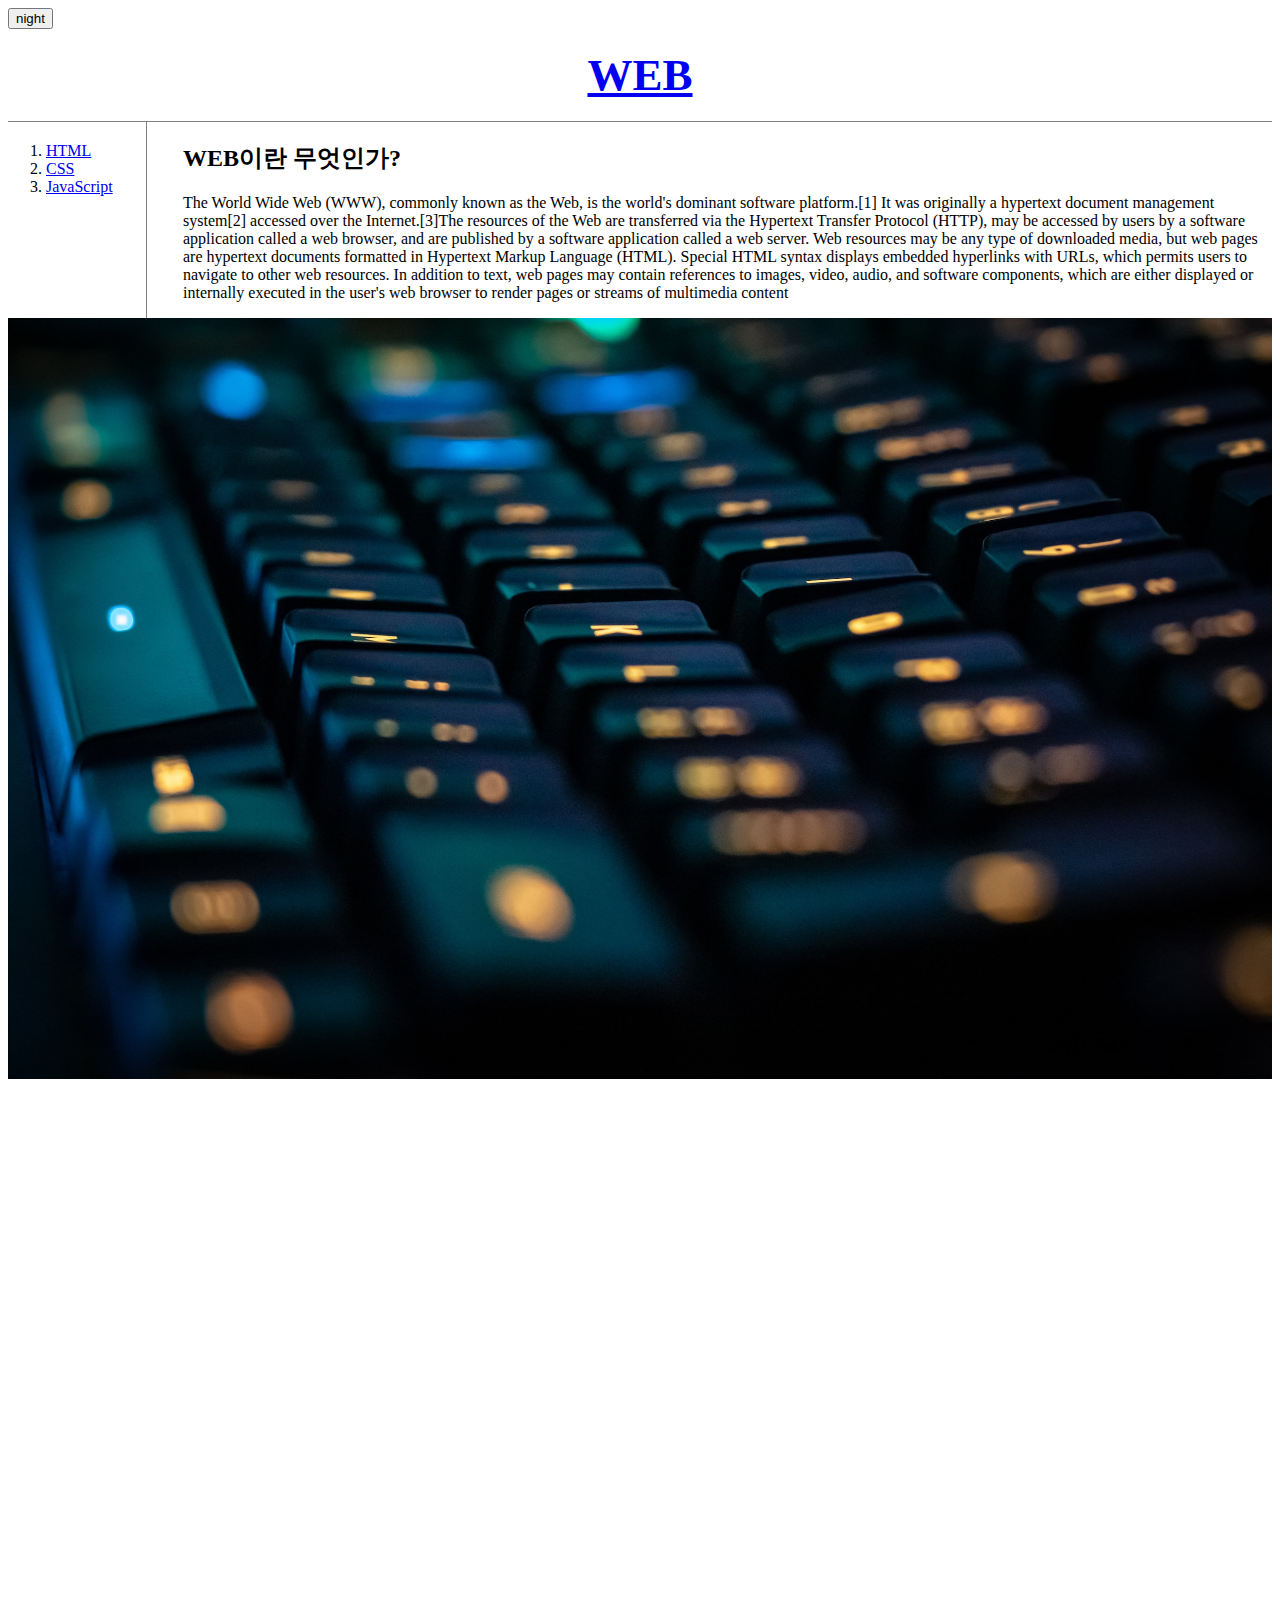
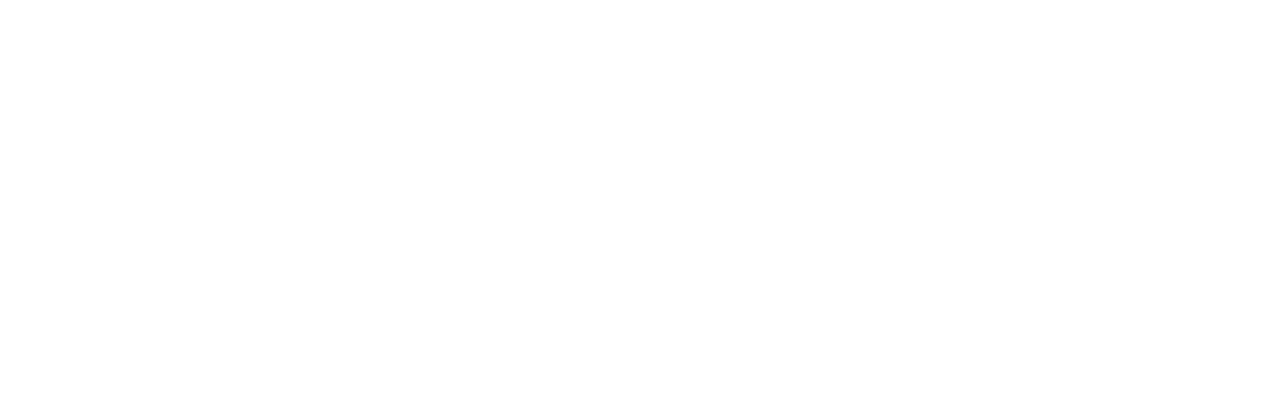
<file: index.html>
<!DOCTYPE html>
<html lang="kr">

<head>
  <meta charset="UTF-8">
  <meta http-equiv="X-UA-Compatible" content="IE=edge">
  <meta name="viewport" content="width=device-width, initial-scale=1.0">
  <title>WEB</title>
  <link rel="stylesheet" href="style.css">
  <script src="colors.js"></script>
  <script src="https://ajax.googleapis.com/ajax/libs/jquery/3.6.1/jquery.min.js"></script>

  <!--Start of Tawk.to Script-->
  <script type="text/javascript">
    var Tawk_API = Tawk_API || {}, Tawk_LoadStart = new Date();
    (function () {
      var s1 = document.createElement("script"), s0 = document.getElementsByTagName("script")[0];
      s1.async = true;
      s1.src = 'https://embed.tawk.to/6333a5e337898912e96ba9be/1ge0s00ij';
      s1.charset = 'UTF-8';
      s1.setAttribute('crossorigin', '*');
      s0.parentNode.insertBefore(s1, s0);
    })();
  </script>
  <!--End of Tawk.to Script-->

  <!-- Google tag (gtag.js) -->
  <script async src="https://www.googletagmanager.com/gtag/js?id=G-80YY9DXPR9"></script>
  <script>
    window.dataLayer = window.dataLayer || [];
    function gtag() { dataLayer.push(arguments); }
    gtag('js', new Date());
    gtag('config', 'G-80YY9DXPR9');
  </script>
</head>

<body>
  <input type="button" value="night" onclick="nightDayHandler(this)">
  <h1><a href="index.html">WEB</a></h1>
  <div id="grid">
    <ol>
      <li><a href="1.html">HTML</a></li>
      <li><a href="2.html">CSS</a></li>
      <li><a href="3.html">JavaScript</a></li>
    </ol>
    <div id="article">
      <h2>WEB이란 무엇인가?</h2>
      <p>
        The World Wide Web (WWW), commonly known as the Web, is the world's dominant software platform.[1] It was
        originally a hypertext document management system[2] accessed over the Internet.[3]The resources of the Web are
        transferred via the Hypertext Transfer Protocol (HTTP), may be accessed by users by a software application
        called a web browser, and are published by a software application called a web server. Web resources may be any
        type of downloaded media, but web pages are hypertext documents formatted in Hypertext Markup Language (HTML).
        Special HTML syntax displays embedded hyperlinks with URLs, which permits users to navigate to other web
        resources. In addition to text, web pages may contain references to images, video, audio, and software
        components, which are either displayed or internally executed in the user's web browser to render pages or
        streams of multimedia content
      </p>
    </div>
  </div>
  <img src="/img/keyboard01.jpg" width="100%">
  <iframe width="100%" height="900px" src="https://www.youtube.com/embed/5hTaTrJowJk" title="YouTube video player"
    frameborder="0" allow="accelerometer; autoplay; clipboard-write; encrypted-media; gyroscope; picture-in-picture"
    allowfullscreen></iframe>
  <div id="disqus_thread"></div>
  <script>
    /**
    *  RECOMMENDED CONFIGURATION VARIABLES: EDIT AND UNCOMMENT THE SECTION BELOW TO INSERT DYNAMIC VALUES FROM YOUR PLATFORM OR CMS.
    *  LEARN WHY DEFINING THESE VARIABLES IS IMPORTANT: https://disqus.com/admin/universalcode/#configuration-variables    */
    /*
    var disqus_config = function () {
    this.page.url = PAGE_URL;  // Replace PAGE_URL with your page's canonical URL variable
    this.page.identifier = PAGE_IDENTIFIER; // Replace PAGE_IDENTIFIER with your page's unique identifier variable
    };
    */
    (function () { // DON'T EDIT BELOW THIS LINE
      var d = document, s = d.createElement('script');
      s.src = 'https://cezno.disqus.com/embed.js';
      s.setAttribute('data-timestamp', +new Date());
      (d.head || d.body).appendChild(s);
    })();
  </script>
  <noscript>Please enable JavaScript to view the <a href="https://disqus.com/?ref_noscript">comments powered by
      Disqus.</a></noscript>
</body>

</html>
</file>
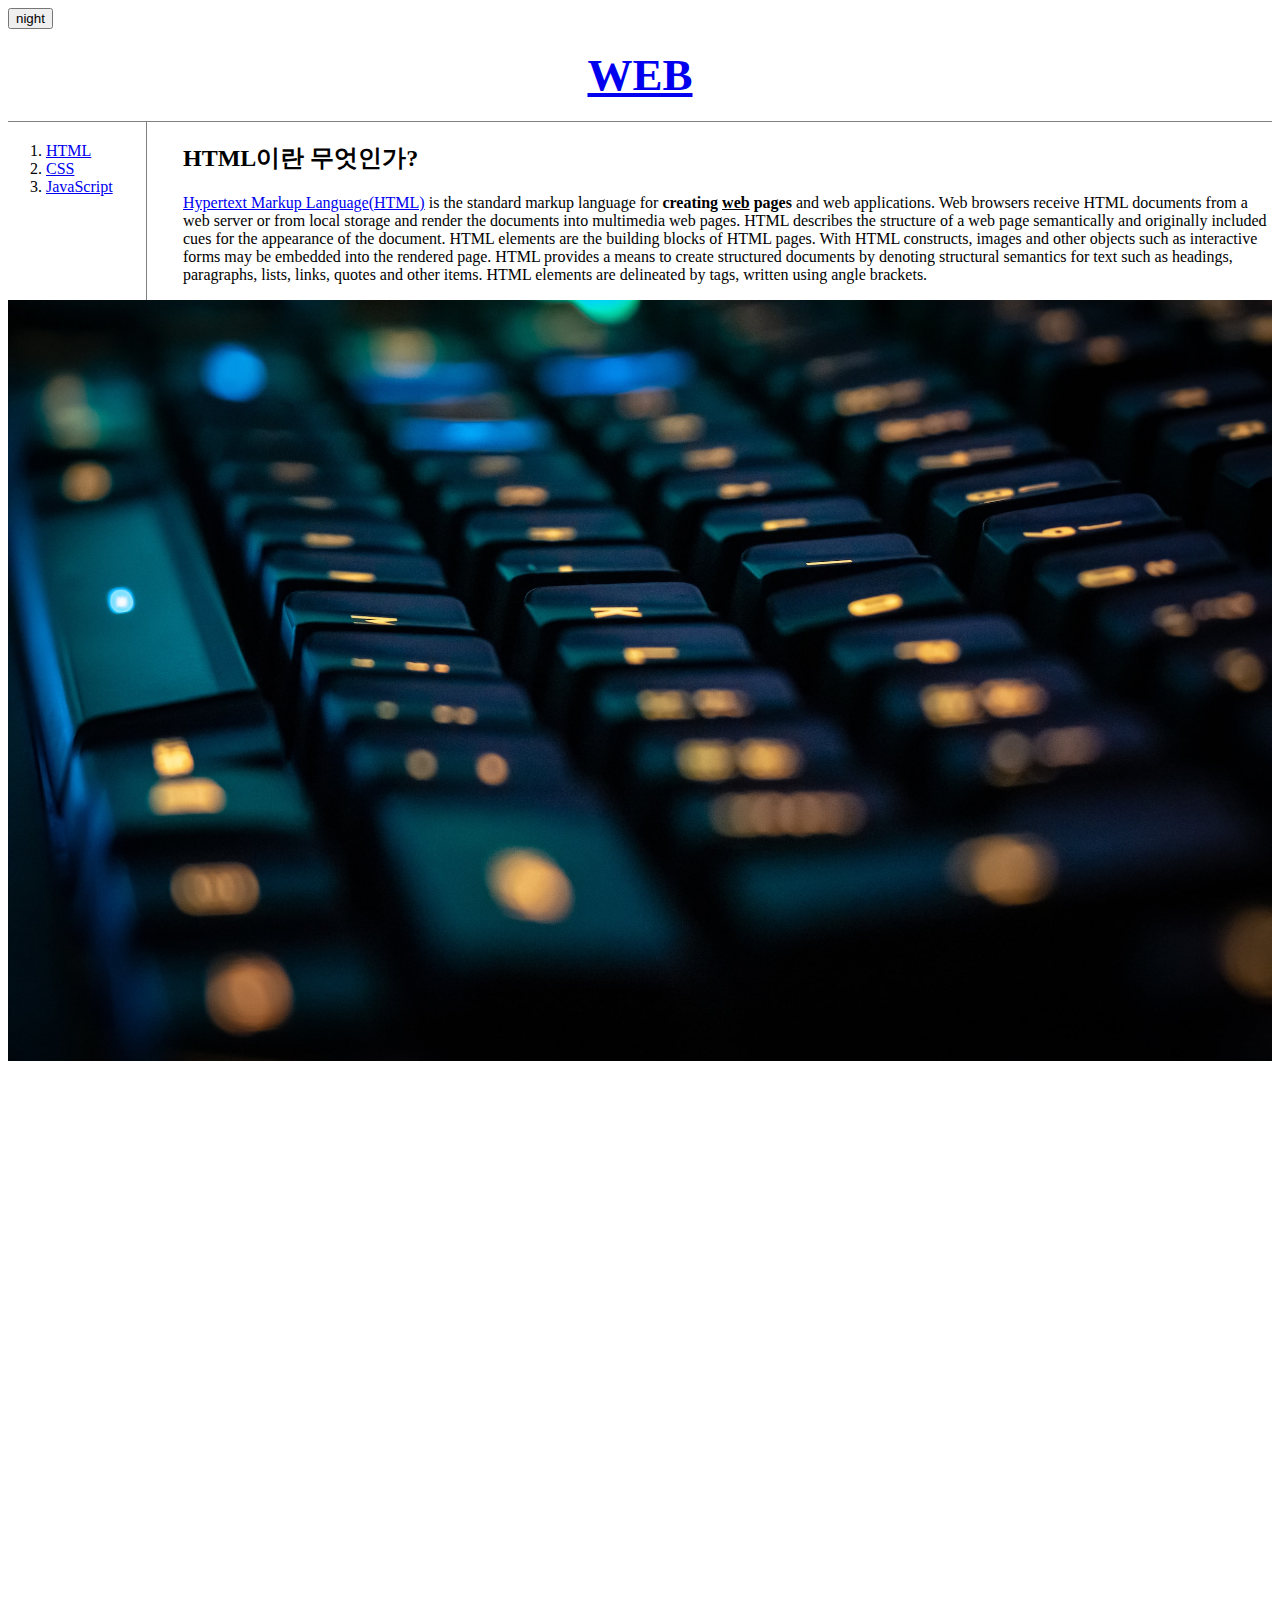
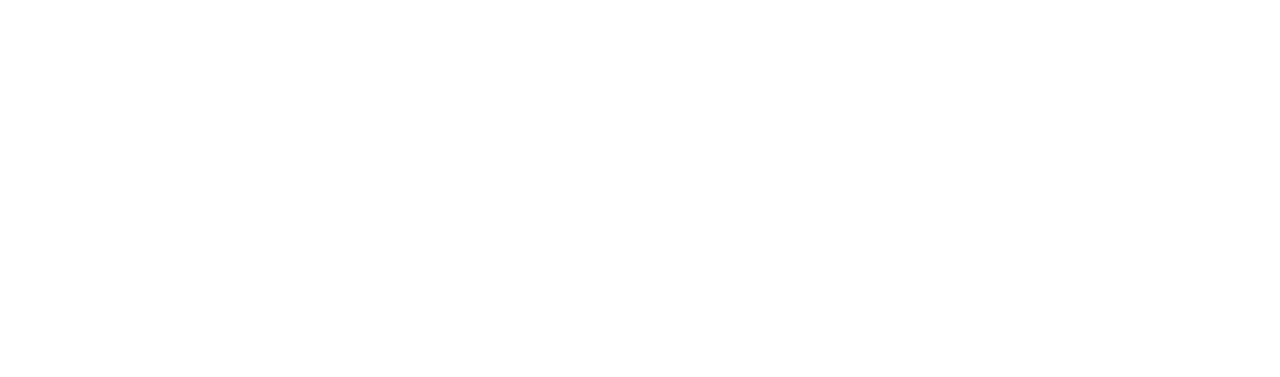
<file: 1.html>
<!DOCTYPE html>
<html lang="kr">

<head>
  <meta charset="UTF-8">
  <meta http-equiv="X-UA-Compatible" content="IE=edge">
  <meta name="viewport" content="width=device-width, initial-scale=1.0">
  <title>HTML</title>
  <link rel="stylesheet" href="style.css">
  <script src="colors.js"></script>
  <script src="https://ajax.googleapis.com/ajax/libs/jquery/3.6.1/jquery.min.js"></script>

  <!--Start of Tawk.to Script-->
  <script type="text/javascript">
    var Tawk_API = Tawk_API || {}, Tawk_LoadStart = new Date();
    (function () {
      var s1 = document.createElement("script"), s0 = document.getElementsByTagName("script")[0];
      s1.async = true;
      s1.src = 'https://embed.tawk.to/6333a5e337898912e96ba9be/1ge0s00ij';
      s1.charset = 'UTF-8';
      s1.setAttribute('crossorigin', '*');
      s0.parentNode.insertBefore(s1, s0);
    })();
  </script>
  <!--End of Tawk.to Script-->

  <!-- Google tag (gtag.js) -->
  <script async src="https://www.googletagmanager.com/gtag/js?id=G-80YY9DXPR9"></script>
  <script>
    window.dataLayer = window.dataLayer || [];
    function gtag() { dataLayer.push(arguments); }
    gtag('js', new Date());
    gtag('config', 'G-80YY9DXPR9');
  </script>
</head>

<body>
  <input type="button" value="night" onclick="nightDayHandler(this);">
  <h1><a href="index.html">WEB</a></h1>
  <div id="grid">
    <ol>
      <li><a href="1.html">HTML</a></li>
      <li><a href="2.html">CSS</a></li>
      <li><a href="3.html">JavaScript</a></li>
    </ol>
    <div id="article">
      <h2>HTML이란 무엇인가?</h2>
      <p>
        <a href="https://www.w3.org/TR/2011/WD-html5-20110405/" title="HTML5 
        specification">Hypertext Markup Language(HTML)</a> is the standard markup language for
        <strong>creating <u>web</u> pages</strong> and web applications.
        Web browsers receive HTML documents from a web server or from local storage and render the
        documents into multimedia web pages. HTML describes the structure of a web page semantically
        and originally included cues for the appearance of the document. HTML elements are the building blocks of HTML
        pages. With HTML constructs, images and other objects such as interactive forms may be embedded into the
        rendered page. HTML provides a means to create structured documents by denoting structural semantics for text
        such as headings, paragraphs, lists, links, quotes and other items. HTML elements are delineated by tags,
        written using angle brackets.
      </p>
    </div>
  </div>
  <img src="/img/keyboard01.jpg" width="100%">
  <iframe width="100%" height="900px" src="https://www.youtube.com/embed/5hTaTrJowJk" title="YouTube video player"
    frameborder="0" allow="accelerometer; autoplay; clipboard-write; encrypted-media; gyroscope; picture-in-picture"
    allowfullscreen></iframe>
  <div id="disqus_thread"></div>
  <script>
    /**
    *  RECOMMENDED CONFIGURATION VARIABLES: EDIT AND UNCOMMENT THE SECTION BELOW TO INSERT DYNAMIC VALUES FROM YOUR PLATFORM OR CMS.
    *  LEARN WHY DEFINING THESE VARIABLES IS IMPORTANT: https://disqus.com/admin/universalcode/#configuration-variables    */
    /*
    var disqus_config = function () {
    this.page.url = PAGE_URL;  // Replace PAGE_URL with your page's canonical URL variable
    this.page.identifier = PAGE_IDENTIFIER; // Replace PAGE_IDENTIFIER with your page's unique identifier variable
    };
    */
    (function () { // DON'T EDIT BELOW THIS LINE
      var d = document, s = d.createElement('script');
      s.src = 'https://cezno.disqus.com/embed.js';
      s.setAttribute('data-timestamp', +new Date());
      (d.head || d.body).appendChild(s);
    })();
  </script>
  <noscript>Please enable JavaScript to view the <a href="https://disqus.com/?ref_noscript">comments powered by
      Disqus.</a></noscript>
</body>

</html>
</file>
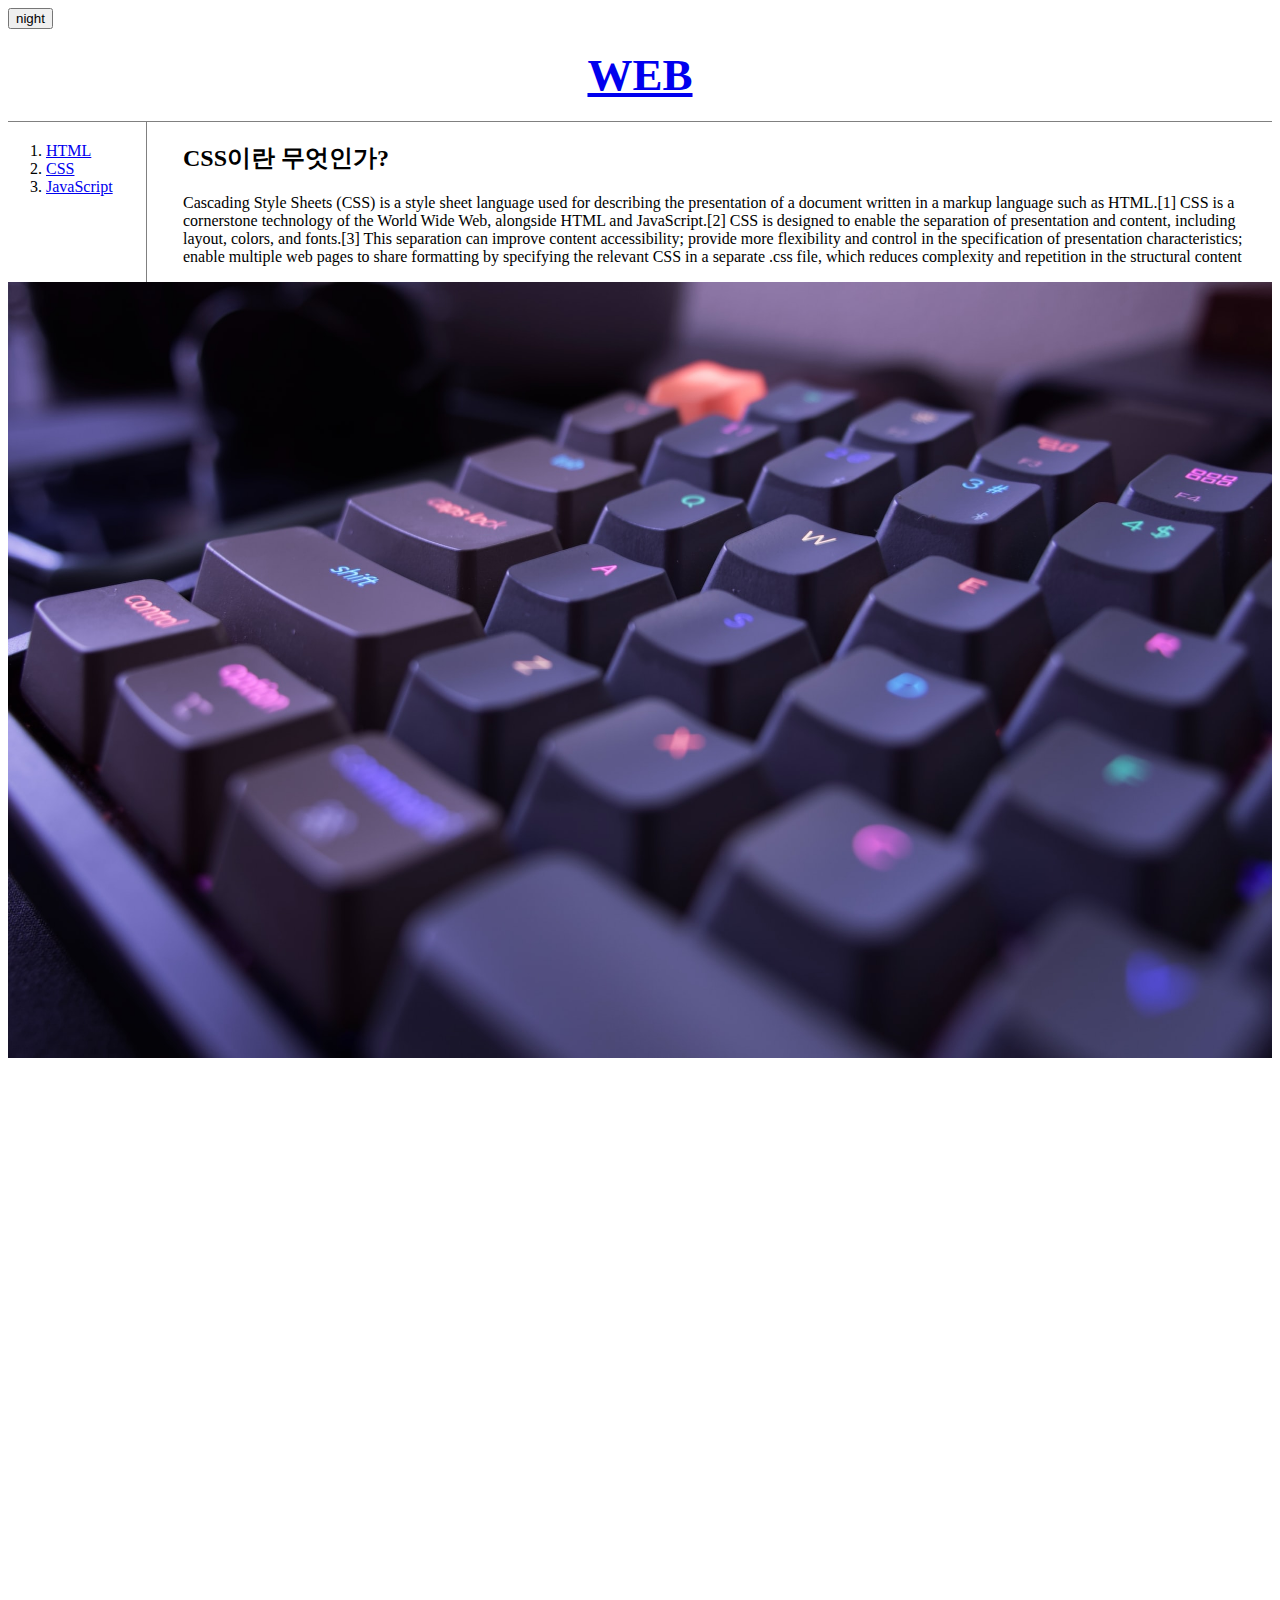
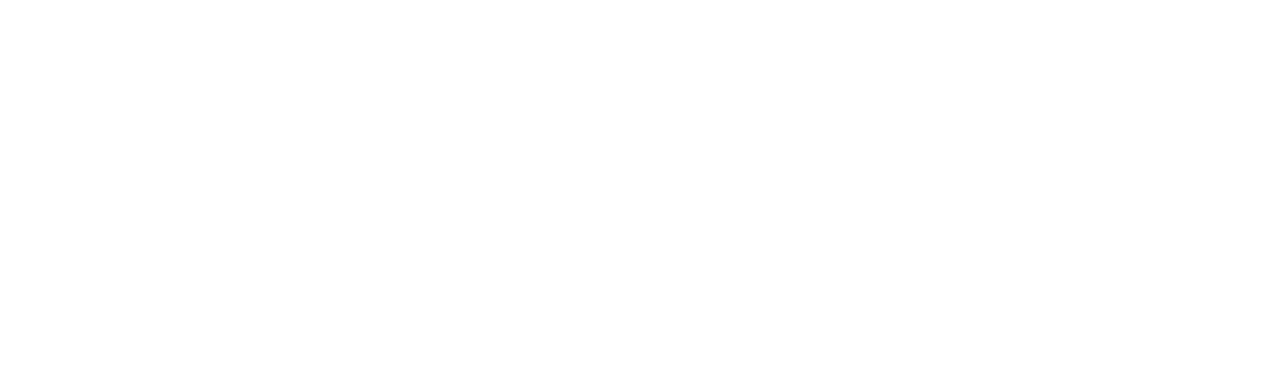
<file: 2.html>
<!DOCTYPE html>
<html lang="kr">

<head>
  <meta charset="UTF-8">
  <meta http-equiv="X-UA-Compatible" content="IE=edge">
  <meta name="viewport" content="width=device-width, initial-scale=1.0">
  <title>CSS</title>
  <link rel="stylesheet" href="style.css">
  <script src="colors.js"></script>
  <script src="https://ajax.googleapis.com/ajax/libs/jquery/3.6.1/jquery.min.js"></script>

  <!--Start of Tawk.to Script-->
  <script type="text/javascript">
    var Tawk_API = Tawk_API || {}, Tawk_LoadStart = new Date();
    (function () {
      var s1 = document.createElement("script"), s0 = document.getElementsByTagName("script")[0];
      s1.async = true;
      s1.src = 'https://embed.tawk.to/6333a5e337898912e96ba9be/1ge0s00ij';
      s1.charset = 'UTF-8';
      s1.setAttribute('crossorigin', '*');
      s0.parentNode.insertBefore(s1, s0);
    })();
  </script>
  <!--End of Tawk.to Script-->

  <!-- Google tag (gtag.js) -->
  <script async src="https://www.googletagmanager.com/gtag/js?id=G-80YY9DXPR9"></script>
  <script>
    window.dataLayer = window.dataLayer || [];
    function gtag() { dataLayer.push(arguments); }
    gtag('js', new Date());
    gtag('config', 'G-80YY9DXPR9');
  </script>
</head>

<body>
  <input type="button" value="night" onclick="nightDayHandler(this);">
  <h1><a href="index.html">WEB</a></h1>
  <div id="grid">
    <ol>
      <li><a href="1.html">HTML</a></li>
      <li><a href="2.html">CSS</a></li>
      <li><a href="3.html">JavaScript</a></li>
    </ol>
    <div id="article">
      <h2>CSS이란 무엇인가?</h2>
      <p>
        Cascading Style Sheets (CSS) is a style sheet language used for describing the
        presentation of a document written in a markup language such as HTML.[1] CSS is a cornerstone technology of the
        World Wide Web, alongside HTML and JavaScript.[2] CSS is designed to enable the separation of presentation and
        content, including layout, colors, and fonts.[3] This separation can improve
        content accessibility; provide more flexibility and control in the specification of presentation
        characteristics; enable multiple web pages to share formatting by specifying the relevant CSS in a separate .css
        file, which reduces complexity and repetition in the structural content
      </p>
    </div>
  </div>
  <img src="/img/keyboard02.jpg" alt="" width="100%">
  <iframe width="100%" height="900px" src="https://www.youtube.com/embed/5hTaTrJowJk" title="YouTube video player"
    frameborder="0" allow="accelerometer; autoplay; clipboard-write; encrypted-media; gyroscope; picture-in-picture"
    allowfullscreen></iframe>
  <div id="disqus_thread"></div>
  <script>
    /**
    *  RECOMMENDED CONFIGURATION VARIABLES: EDIT AND UNCOMMENT THE SECTION BELOW TO INSERT DYNAMIC VALUES FROM YOUR PLATFORM OR CMS.
    *  LEARN WHY DEFINING THESE VARIABLES IS IMPORTANT: https://disqus.com/admin/universalcode/#configuration-variables    */
    /*
    var disqus_config = function () {
    this.page.url = PAGE_URL;  // Replace PAGE_URL with your page's canonical URL variable
    this.page.identifier = PAGE_IDENTIFIER; // Replace PAGE_IDENTIFIER with your page's unique identifier variable
    };
    */
    (function () { // DON'T EDIT BELOW THIS LINE
      var d = document, s = d.createElement('script');
      s.src = 'https://cezno.disqus.com/embed.js';
      s.setAttribute('data-timestamp', +new Date());
      (d.head || d.body).appendChild(s);
    })();
  </script>
  <noscript>Please enable JavaScript to view the <a href="https://disqus.com/?ref_noscript">comments powered by
      Disqus.</a></noscript>
</body>

</html>
</file>
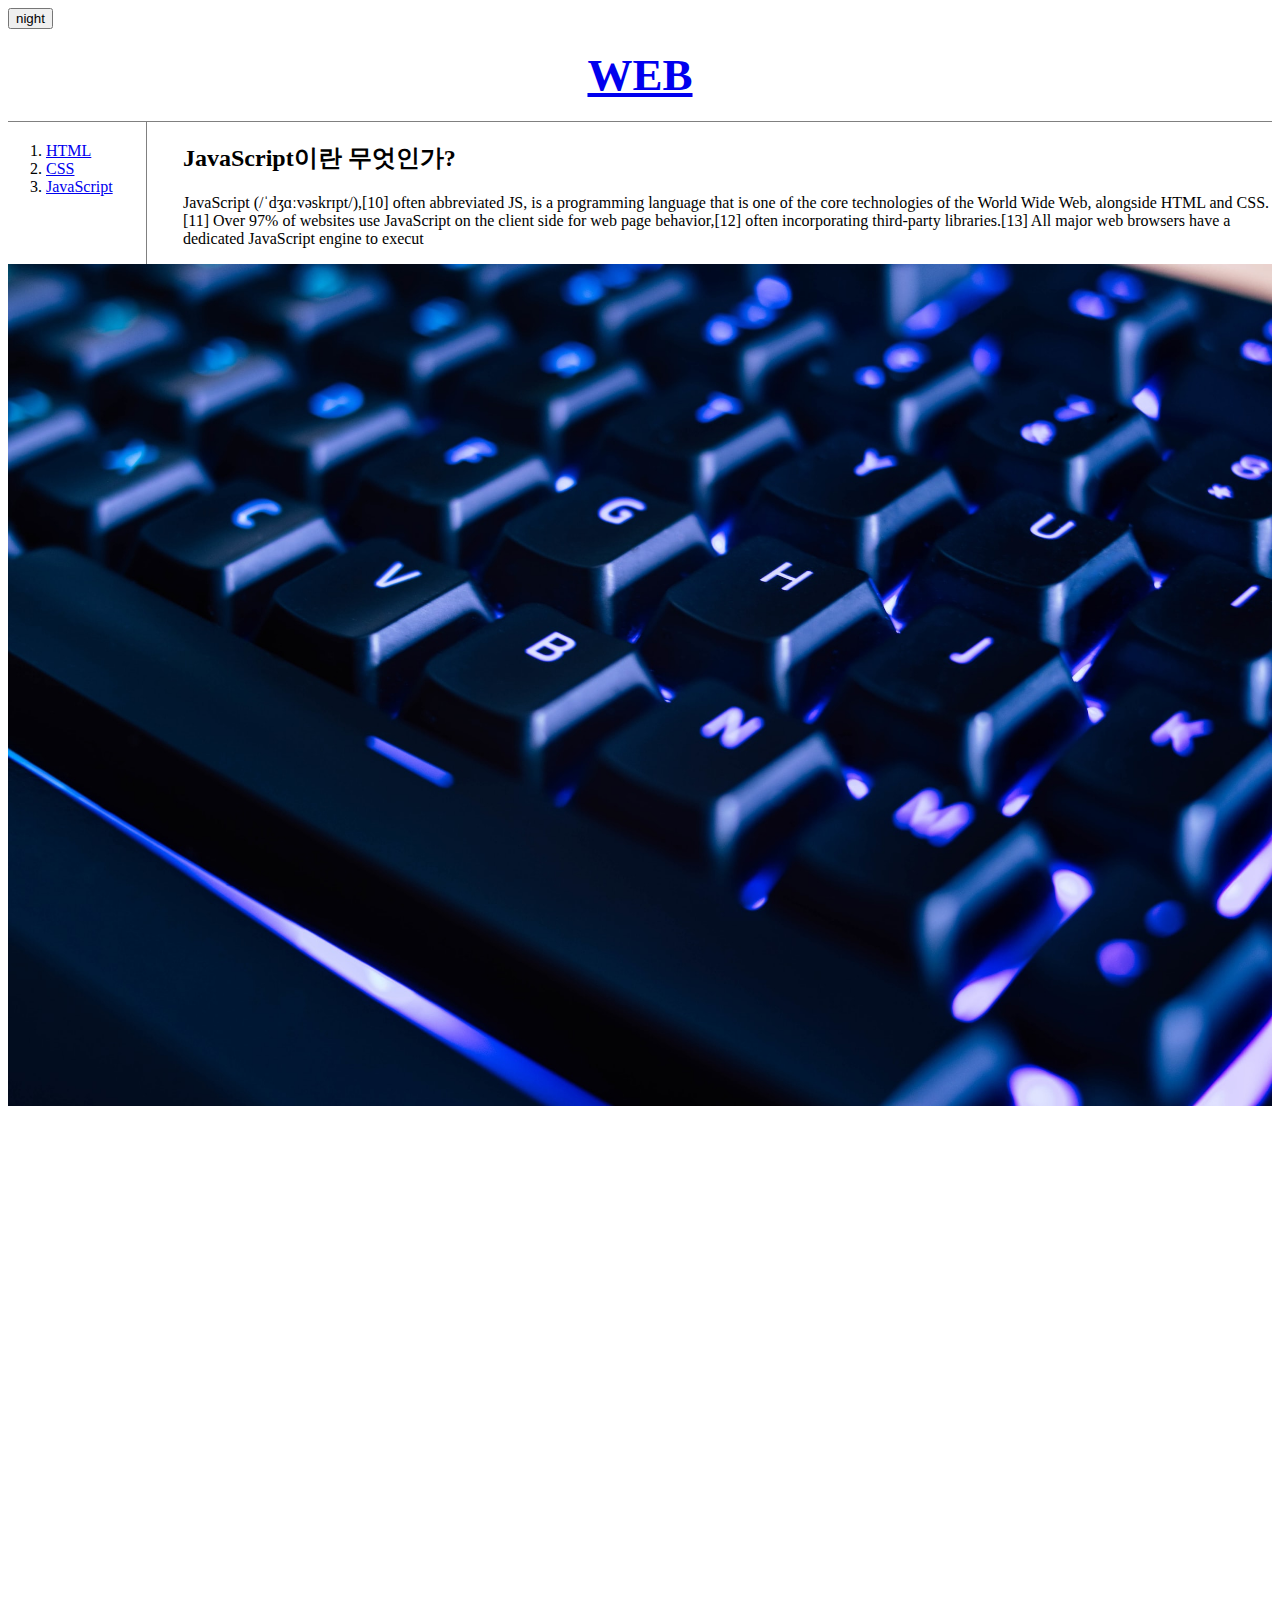
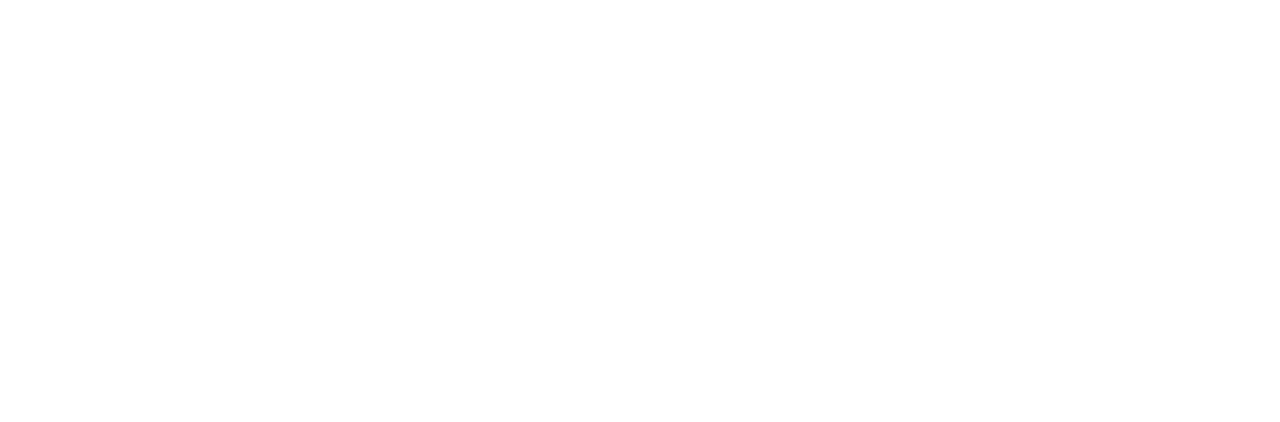
<file: 3.html>
<!DOCTYPE html>
<html lang="kr">

<head>
  <meta charset="UTF-8">
  <meta http-equiv="X-UA-Compatible" content="IE=edge">
  <meta name="viewport" content="width=device-width, initial-scale=1.0">
  <title>JavaScript</title>
  <link rel="stylesheet" href="style.css">
  <script src="colors.js"></script>
  <script src="https://ajax.googleapis.com/ajax/libs/jquery/3.6.1/jquery.min.js"></script>

  <!--Start of Tawk.to Script-->
  <script type="text/javascript">
    var Tawk_API = Tawk_API || {}, Tawk_LoadStart = new Date();
    (function () {
      var s1 = document.createElement("script"), s0 = document.getElementsByTagName("script")[0];
      s1.async = true;
      s1.src = 'https://embed.tawk.to/6333a5e337898912e96ba9be/1ge0s00ij';
      s1.charset = 'UTF-8';
      s1.setAttribute('crossorigin', '*');
      s0.parentNode.insertBefore(s1, s0);
    })();
  </script>
  <!--End of Tawk.to Script-->

  <!-- Google tag (gtag.js) -->
  <script async src="https://www.googletagmanager.com/gtag/js?id=G-80YY9DXPR9"></script>
  <script>
    window.dataLayer = window.dataLayer || [];
    function gtag() { dataLayer.push(arguments); }
    gtag('js', new Date());
    gtag('config', 'G-80YY9DXPR9');
  </script>
</head>

<body>
  <input type="button" value="night" onclick="nightDayHandler(this);">
  <h1><a href="index.html">WEB</a></h1>
  <div id="grid">
    <ol>
      <li><a href="1.html">HTML</a></li>
      <li><a href="2.html">CSS</a></li>
      <li><a href="3.html">JavaScript</a></li>
    </ol>
    <div id="article">
      <h2>JavaScript이란 무엇인가?</h2>
      <p>
        JavaScript (/ˈdʒɑːvəskrɪpt/),[10] often abbreviated JS, is a programming language that is one of the core
        technologies of the World Wide Web, alongside HTML and CSS.[11] Over 97% of websites use JavaScript on the
        client side for web page behavior,[12] often incorporating third-party libraries.[13] All major web browsers
        have a dedicated JavaScript engine to execut
      </p>
    </div>
  </div>
  <img src="/img/keyboard03.jpg" alt="" width="100%">
  <iframe width="100%" height="900px" src="https://www.youtube.com/embed/5hTaTrJowJk" title="YouTube video player"
    frameborder="0" allow="accelerometer; autoplay; clipboard-write; encrypted-media; gyroscope; picture-in-picture"
    allowfullscreen></iframe>
  <div id="disqus_thread"></div>
  <script>
    /**
    *  RECOMMENDED CONFIGURATION VARIABLES: EDIT AND UNCOMMENT THE SECTION BELOW TO INSERT DYNAMIC VALUES FROM YOUR PLATFORM OR CMS.
    *  LEARN WHY DEFINING THESE VARIABLES IS IMPORTANT: https://disqus.com/admin/universalcode/#configuration-variables    */
    /*
    var disqus_config = function () {
    this.page.url = PAGE_URL;  // Replace PAGE_URL with your page's canonical URL variable
    this.page.identifier = PAGE_IDENTIFIER; // Replace PAGE_IDENTIFIER with your page's unique identifier variable
    };
    */
    (function () { // DON'T EDIT BELOW THIS LINE
      var d = document, s = d.createElement('script');
      s.src = 'https://cezno.disqus.com/embed.js';
      s.setAttribute('data-timestamp', +new Date());
      (d.head || d.body).appendChild(s);
    })();
  </script>
  <noscript>Please enable JavaScript to view the <a href="https://disqus.com/?ref_noscript">comments powered by
      Disqus.</a></noscript>
</body>

</html>
</file>
<file: style.css>
h1 {
  font-size: 45px;
  text-align: center;
  border-bottom: 1px solid gray;
  margin: 0;
  padding: 20px;
}

#grid {
display: grid;
grid-template-columns: 150px 1fr;
}

#grid ol {
border-right: 1px solid gray;
width: 80px;
margin: 0px;
padding: 20px;
padding-left: 38px;
}

#article {
padding-left: 25px;
}

@media(max-width: 800px) {
  #grid {
    display: block;
  }
  #grid ol, h1 {
    border: none;
  }
}
</file>
